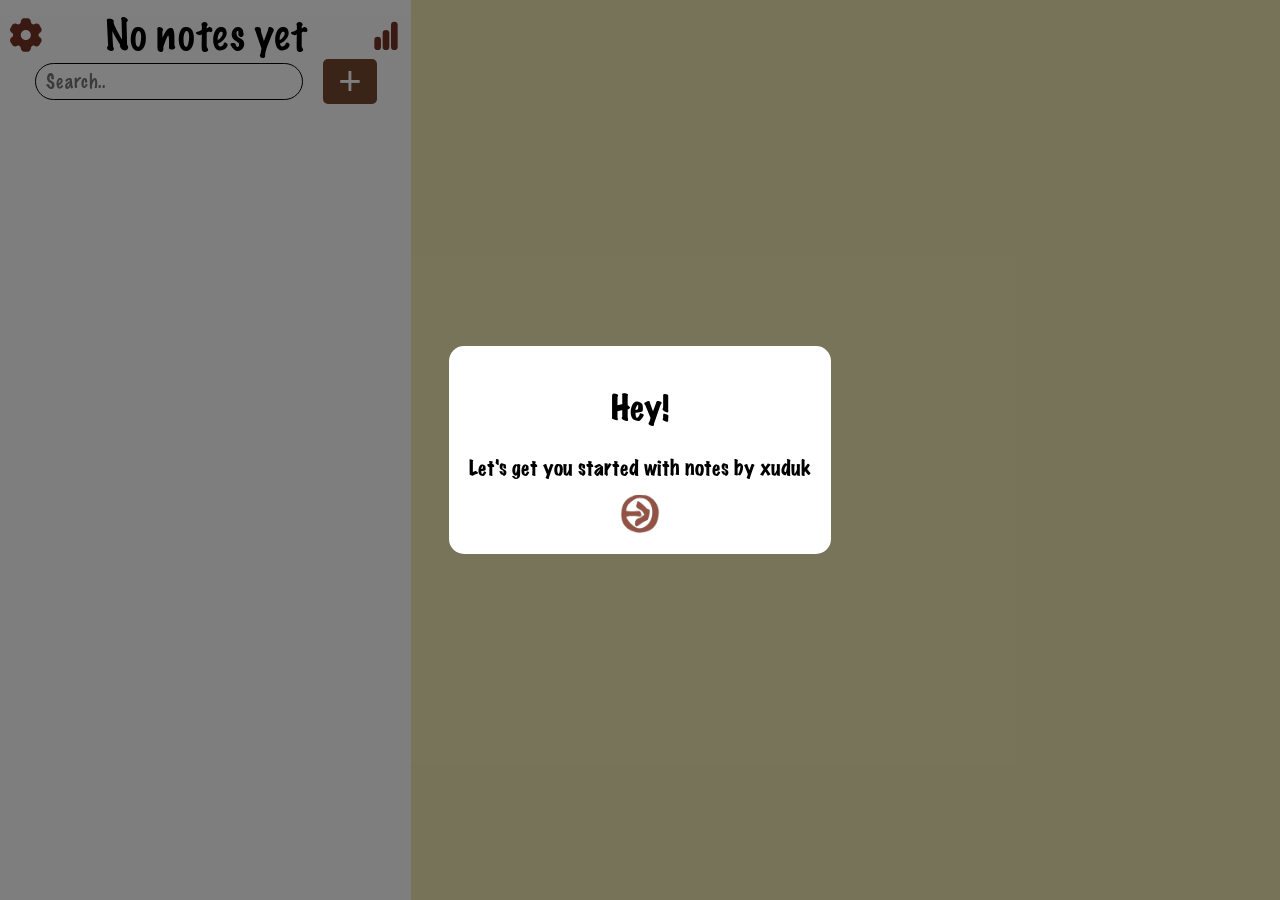
<file: index.html>
<!DOCTYPE html>
<html lang="en">
  <head>
    <meta charset="UTF-8" />
    <meta http-equiv="X-UA-Compatible" content="IE=edge" />
    <meta name="viewport" content="width=device-width, initial-scale=1.0" />

    <!-- Підключення стилів -->
    <link rel="stylesheet" href="style.css" />
    <link rel="stylesheet" href="font/stylesheet.css">
    <title>Document</title>
    <link rel="icon" type="file/png" sizes="32x32" href="images/icon.png">
  </head>
  <body>

    <!-- Підключення jQuery -->
    <script src="jquery.js"></script>

    <!-- Підключення локального скрипта -->
    <script src="script.js" type="module"></script>
    <script src="libs/chartlib.js"></script>
    <div class="flex-wrapper">
      <div class="notes">
        <svg class="openSettingsBtn" width="800px" height="800px" viewBox="0 0 24 24" fill="none" xmlns="http://www.w3.org/2000/svg">
          <path fill-rule="evenodd" clip-rule="evenodd"
            d="M14.2788 2.15224C13.9085 2 13.439 2 12.5 2C11.561 2 11.0915 2 10.7212 2.15224C10.2274 2.35523 9.83509 2.74458 9.63056 3.23463C9.53719 3.45834 9.50065 3.7185 9.48635 4.09799C9.46534 4.65568 9.17716 5.17189 8.69017 5.45093C8.20318 5.72996 7.60864 5.71954 7.11149 5.45876C6.77318 5.2813 6.52789 5.18262 6.28599 5.15102C5.75609 5.08178 5.22018 5.22429 4.79616 5.5472C4.47814 5.78938 4.24339 6.1929 3.7739 6.99993C3.30441 7.80697 3.06967 8.21048 3.01735 8.60491C2.94758 9.1308 3.09118 9.66266 3.41655 10.0835C3.56506 10.2756 3.77377 10.437 4.0977 10.639C4.57391 10.936 4.88032 11.4419 4.88029 12C4.88026 12.5581 4.57386 13.0639 4.0977 13.3608C3.77372 13.5629 3.56497 13.7244 3.41645 13.9165C3.09108 14.3373 2.94749 14.8691 3.01725 15.395C3.06957 15.7894 3.30432 16.193 3.7738 17C4.24329 17.807 4.47804 18.2106 4.79606 18.4527C5.22008 18.7756 5.75599 18.9181 6.28589 18.8489C6.52778 18.8173 6.77305 18.7186 7.11133 18.5412C7.60852 18.2804 8.2031 18.27 8.69012 18.549C9.17714 18.8281 9.46533 19.3443 9.48635 19.9021C9.50065 20.2815 9.53719 20.5417 9.63056 20.7654C9.83509 21.2554 10.2274 21.6448 10.7212 21.8478C11.0915 22 11.561 22 12.5 22C13.439 22 13.9085 22 14.2788 21.8478C14.7726 21.6448 15.1649 21.2554 15.3694 20.7654C15.4628 20.5417 15.4994 20.2815 15.5137 19.902C15.5347 19.3443 15.8228 18.8281 16.3098 18.549C16.7968 18.2699 17.3914 18.2804 17.8886 18.5412C18.2269 18.7186 18.4721 18.8172 18.714 18.8488C19.2439 18.9181 19.7798 18.7756 20.2038 18.4527C20.5219 18.2105 20.7566 17.807 21.2261 16.9999C21.6956 16.1929 21.9303 15.7894 21.9827 15.395C22.0524 14.8691 21.9088 14.3372 21.5835 13.9164C21.4349 13.7243 21.2262 13.5628 20.9022 13.3608C20.4261 13.0639 20.1197 12.558 20.1197 11.9999C20.1197 11.4418 20.4261 10.9361 20.9022 10.6392C21.2263 10.4371 21.435 10.2757 21.5836 10.0835C21.9089 9.66273 22.0525 9.13087 21.9828 8.60497C21.9304 8.21055 21.6957 7.80703 21.2262 7C20.7567 6.19297 20.522 5.78945 20.2039 5.54727C19.7799 5.22436 19.244 5.08185 18.7141 5.15109C18.4722 5.18269 18.2269 5.28136 17.8887 5.4588C17.3915 5.71959 16.7969 5.73002 16.3099 5.45096C15.8229 5.17191 15.5347 4.65566 15.5136 4.09794C15.4993 3.71848 15.4628 3.45833 15.3694 3.23463C15.1649 2.74458 14.7726 2.35523 14.2788 2.15224ZM12.5 15C14.1695 15 15.5228 13.6569 15.5228 12C15.5228 10.3431 14.1695 9 12.5 9C10.8305 9 9.47716 10.3431 9.47716 12C9.47716 13.6569 10.8305 15 12.5 15Z"
            fill="#1C274C" />
        </svg>
        <svg class="openChartBtn" width="800px" height="800px" viewBox="0 0 24 24" fill="none" xmlns="http://www.w3.org/2000/svg">
          <path d="M12 19L12 11" stroke="#000000" stroke-width="4" stroke-linecap="round" />
          <path d="M7 19L7 15" stroke="#000000" stroke-width="4" stroke-linecap="round" />
          <path d="M17 19V6" stroke="#000000" stroke-width="4" stroke-linecap="round" />
        </svg>
        <p id="notesQuantity">0 Notes</p>
        <div class="flex">
          <input type="text" class="search-input" data-i18n="search" data-i18n-attr="placeholder">
          <div class="add-note">+</div>
        </div>
        <div class="notes-list">
        </div>
      </div>
      <div class="note">
        <img src="images/arrow_left.png" alt="" class="arrow-left">
        <textarea class="note-text"></textarea>
        <div class="open-attachment-modal-btn">
          <img src="images/attachment.png" alt="">
          <span>Attachment</span>
        </div>
        <p id="createTime"></p>
      </div>
    </div>
    <div class="modal-overlay files-modal-overlay">
      <div class="modal filesModal">
        <label for="fileUpload" class="file-upload-label">
          +
        </label>
      </div>
      <div class="fileViewWrapper"></div>
    </div>
    <input type="file" id="fileUpload" multiple style="display: none;">
    <div class="modal-overlay guide-modal-overlay">
      <div class="modal guideModal">
        <h1 class="title"></h1>
        <div class="content"></div>
        <h3 class="text"></h3>
        <img src="images/arrow_left.png" alt="" class="next-step">
      </div>
    </div>
    <div class="modal-overlay settings-modal-overlay">
      <div class="modal settingsModal">
        <svg class="closeIcon" width="800px" height="800px" viewBox="0 0 24 24" fill="none" xmlns="http://www.w3.org/2000/svg">
          <path
            d="M8.00386 9.41816C7.61333 9.02763 7.61334 8.39447 8.00386 8.00395C8.39438 7.61342 9.02755 7.61342 9.41807 8.00395L12.0057 10.5916L14.5907 8.00657C14.9813 7.61605 15.6144 7.61605 16.0049 8.00657C16.3955 8.3971 16.3955 9.03026 16.0049 9.42079L13.4199 12.0058L16.0039 14.5897C16.3944 14.9803 16.3944 15.6134 16.0039 16.0039C15.6133 16.3945 14.9802 16.3945 14.5896 16.0039L12.0057 13.42L9.42097 16.0048C9.03045 16.3953 8.39728 16.3953 8.00676 16.0048C7.61624 15.6142 7.61624 14.9811 8.00676 14.5905L10.5915 12.0058L8.00386 9.41816Z"
            fill="#0F0F0F" />
          <path fill-rule="evenodd" clip-rule="evenodd"
            d="M23 12C23 18.0751 18.0751 23 12 23C5.92487 23 1 18.0751 1 12C1 5.92487 5.92487 1 12 1C18.0751 1 23 5.92487 23 12ZM3.00683 12C3.00683 16.9668 7.03321 20.9932 12 20.9932C16.9668 20.9932 20.9932 16.9668 20.9932 12C20.9932 7.03321 16.9668 3.00683 12 3.00683C7.03321 3.00683 3.00683 7.03321 3.00683 12Z"
            fill="#0F0F0F" />
        </svg>
        <h1 style="font-size: 40px;">Settings</h1>
        <h1>Language</h1>
        <div class="selectLanguageWrapper">
          <div class="selectLanguageBtn" data-langCode="uk">Ukrainian</div>
          <div class="selectLanguageBtn" data-langCode="en">English</div>
        </div>
      </div>
    </div>
    <div class="modal-overlay chart-modal-overlay">
      <div class="modal chartModal">
        <svg class="closeIcon" width="800px" height="800px" viewBox="0 0 24 24" fill="none" xmlns="http://www.w3.org/2000/svg">
          <path
            d="M8.00386 9.41816C7.61333 9.02763 7.61334 8.39447 8.00386 8.00395C8.39438 7.61342 9.02755 7.61342 9.41807 8.00395L12.0057 10.5916L14.5907 8.00657C14.9813 7.61605 15.6144 7.61605 16.0049 8.00657C16.3955 8.3971 16.3955 9.03026 16.0049 9.42079L13.4199 12.0058L16.0039 14.5897C16.3944 14.9803 16.3944 15.6134 16.0039 16.0039C15.6133 16.3945 14.9802 16.3945 14.5896 16.0039L12.0057 13.42L9.42097 16.0048C9.03045 16.3953 8.39728 16.3953 8.00676 16.0048C7.61624 15.6142 7.61624 14.9811 8.00676 14.5905L10.5915 12.0058L8.00386 9.41816Z"
            fill="#0F0F0F" />
          <path fill-rule="evenodd" clip-rule="evenodd"
            d="M23 12C23 18.0751 18.0751 23 12 23C5.92487 23 1 18.0751 1 12C1 5.92487 5.92487 1 12 1C18.0751 1 23 5.92487 23 12ZM3.00683 12C3.00683 16.9668 7.03321 20.9932 12 20.9932C16.9668 20.9932 20.9932 16.9668 20.9932 12C20.9932 7.03321 16.9668 3.00683 12 3.00683C7.03321 3.00683 3.00683 7.03321 3.00683 12Z"
            fill="#0F0F0F" />
        </svg>
        <canvas id="chart"></canvas>
      </div>
    </div>
  </body>
</html>
</file>
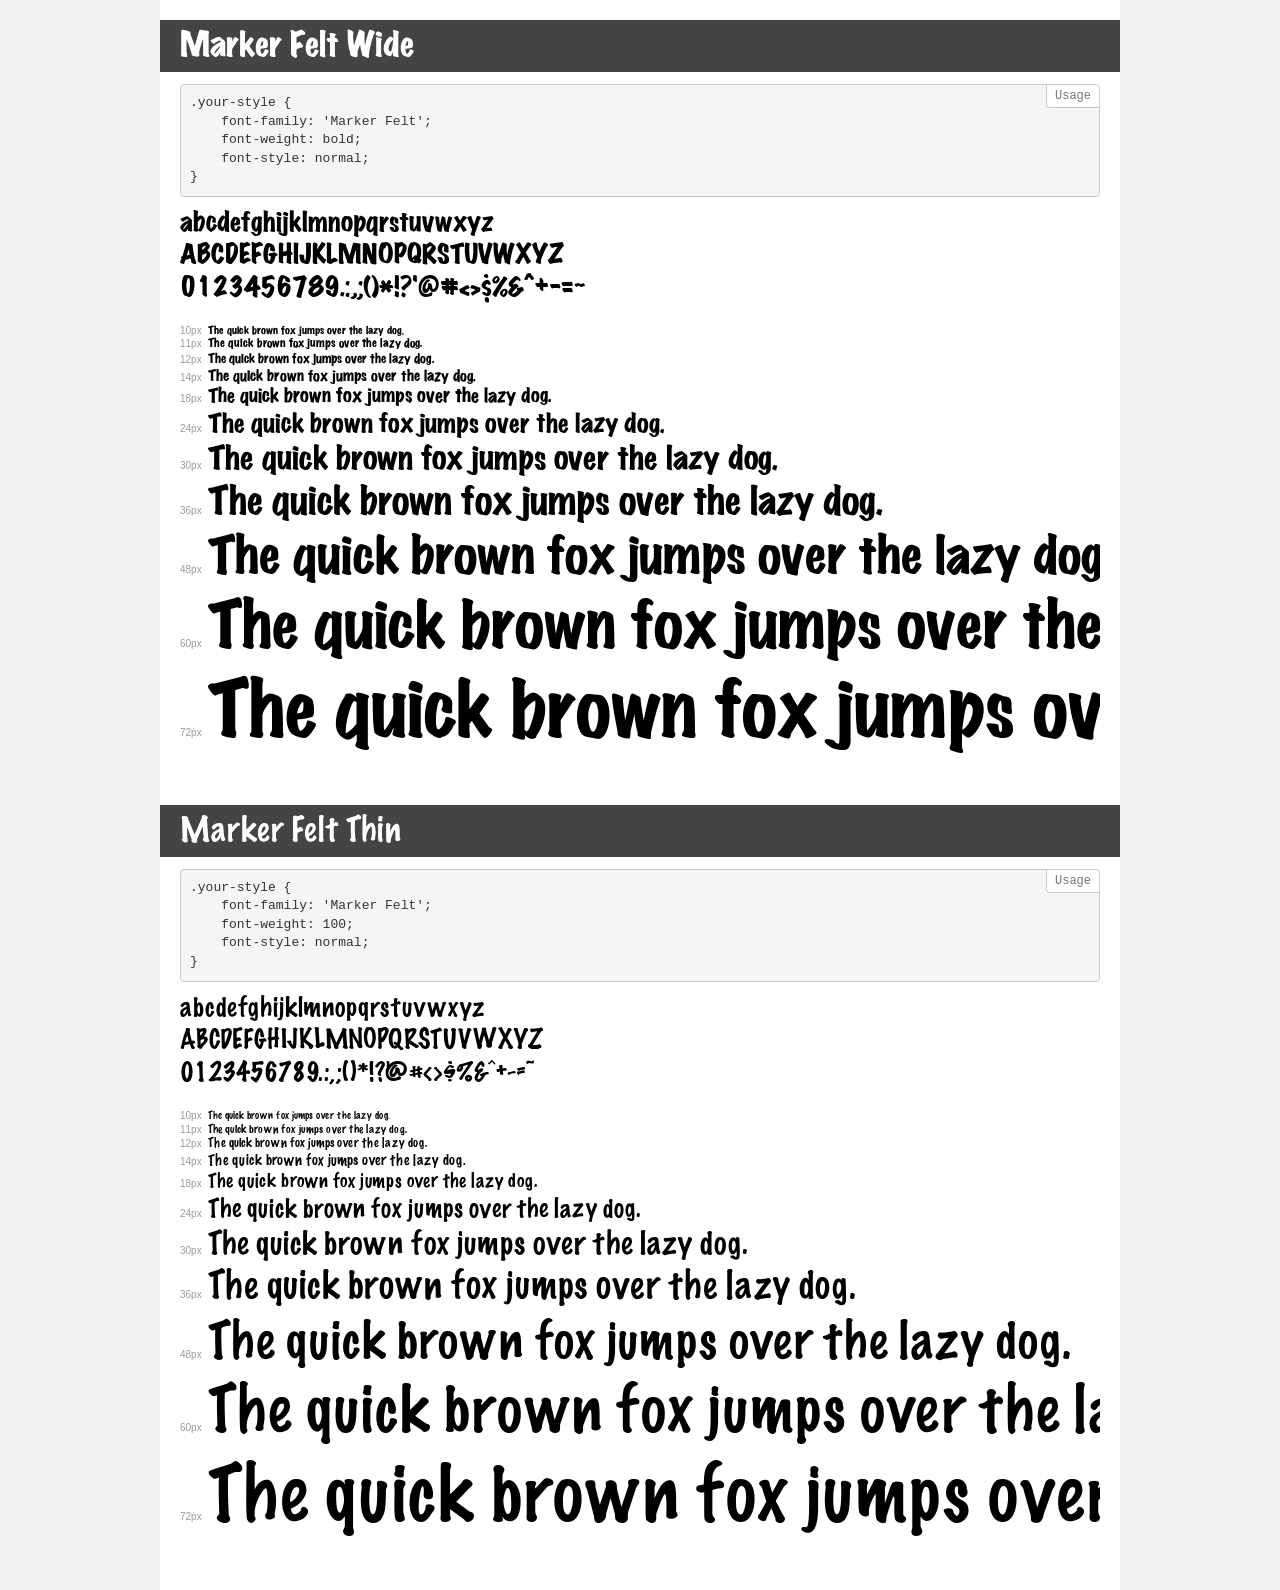
<file: font/demo.html>
<!DOCTYPE html>
<html>
<head>
    <meta charset="utf-8">
    <meta http-equiv="X-UA-Compatible" content="IE=edge">
    <meta name="viewport" content="width=device-width, initial-scale=1">
    <meta name="robots" content="noindex, noarchive">
    <meta name="format-detection" content="telephone=no">
    <title>Transfonter demo</title>
    <link href="stylesheet.css" rel="stylesheet">
    <style>
        /*
        http://meyerweb.com/eric/tools/css/reset/
        v2.0 | 20110126
        License: none (public domain)
        */
        html, body, div, span, applet, object, iframe,
        h1, h2, h3, h4, h5, h6, p, blockquote, pre,
        a, abbr, acronym, address, big, cite, code,
        del, dfn, em, img, ins, kbd, q, s, samp,
        small, strike, strong, sub, sup, tt, var,
        b, u, i, center,
        dl, dt, dd, ol, ul, li,
        fieldset, form, label, legend,
        table, caption, tbody, tfoot, thead, tr, th, td,
        article, aside, canvas, details, embed,
        figure, figcaption, footer, header, hgroup,
        menu, nav, output, ruby, section, summary,
        time, mark, audio, video {
            margin: 0;
            padding: 0;
            border: 0;
            font-size: 100%;
            font: inherit;
            vertical-align: baseline;
        }
        /* HTML5 display-role reset for older browsers */
        article, aside, details, figcaption, figure,
        footer, header, hgroup, menu, nav, section {
            display: block;
        }
        body {
            line-height: 1;
        }
        ol, ul {
            list-style: none;
        }
        blockquote, q {
            quotes: none;
        }
        blockquote:before, blockquote:after,
        q:before, q:after {
            content: '';
            content: none;
        }
        table {
            border-collapse: collapse;
            border-spacing: 0;
        }
        /* common styles */
        body {
            background: #f1f1f1;
            color: #000;
        }
        .page {
            background: #fff;
            width: 920px;
            margin: 0 auto;
            padding: 20px 20px 0 20px;
            overflow: hidden;
        }
        .font-container {
            overflow-x: auto;
            overflow-y: hidden;
            margin-bottom: 40px;
            line-height: 1.3;
            white-space: nowrap;
            padding-bottom: 5px;
        }
        h1 {
            position: relative;
            background: #444;
            font-size: 32px;
            color: #fff;
            padding: 10px 20px;
            margin: 0 -20px 12px -20px;
        }
        .letters {
            font-size: 25px;
            margin-bottom: 20px;
        }
        .s10:before {
            content: '10px';
        }
        .s11:before {
            content: '11px';
        }
        .s12:before {
            content: '12px';
        }
        .s14:before {
            content: '14px';
        }
        .s18:before {
            content: '18px';
        }
        .s24:before {
            content: '24px';
        }
        .s30:before {
            content: '30px';
        }
        .s36:before {
            content: '36px';
        }
        .s48:before {
            content: '48px';
        }
        .s60:before {
            content: '60px';
        }
        .s72:before {
            content: '72px';
        }
        .s10:before, .s11:before, .s12:before, .s14:before,
        .s18:before, .s24:before, .s30:before, .s36:before,
        .s48:before, .s60:before, .s72:before {
            font-family: Arial, sans-serif;
            font-size: 10px;
            font-weight: normal;
            font-style: normal;
            color: #999;
            padding-right: 6px;
        }
        pre {
            display: block;
            position: relative;
            padding: 9px;
            margin: 0 0 10px;
            font-family: Monaco, Menlo, Consolas, "Courier New", monospace !important;
            font-size: 13px;
            line-height: 1.428571429;
            color: #333;
            font-weight: normal !important;
            font-style: normal !important;
            background-color: #f5f5f5;
            border: 1px solid #ccc;
            overflow-x: auto;
            border-radius: 4px;
        }
        pre:after {
            display: block;
            position: absolute;
            right: 0;
            top: 0;
            content: 'Usage';
            line-height: 1;
            padding: 5px 8px;
            font-size: 12px;
            color: #767676;
            background-color: #fff;
            border: 1px solid #ccc;
            border-right: none;
            border-top: none;
            border-radius: 0 4px 0 4px;
            z-index: 10;
        }
        /* responsive */
        @media (max-width: 959px) {
            .page {
                width: auto;
                margin: 0;
            }
        }
    </style>
</head>
<body>
<div class="page">
    <div class="demo" style="font-family: 'Marker Felt'; font-weight: bold; font-style: normal;">
        <h1>Marker Felt Wide</h1>
        <pre>.your-style {
    font-family: 'Marker Felt';
    font-weight: bold;
    font-style: normal;
}</pre>
        <div class="font-container">
            <p class="letters">
                abcdefghijklmnopqrstuvwxyz<br>
ABCDEFGHIJKLMNOPQRSTUVWXYZ<br>
                0123456789.:,;()*!?'@#<>$%&^+-=~
            </p>
            <p class="s10" style="font-size: 10px;">The quick brown fox jumps over the lazy dog.</p>
            <p class="s11" style="font-size: 11px;">The quick brown fox jumps over the lazy dog.</p>
            <p class="s12" style="font-size: 12px;">The quick brown fox jumps over the lazy dog.</p>
            <p class="s14" style="font-size: 14px;">The quick brown fox jumps over the lazy dog.</p>
            <p class="s18" style="font-size: 18px;">The quick brown fox jumps over the lazy dog.</p>
            <p class="s24" style="font-size: 24px;">The quick brown fox jumps over the lazy dog.</p>
            <p class="s30" style="font-size: 30px;">The quick brown fox jumps over the lazy dog.</p>
            <p class="s36" style="font-size: 36px;">The quick brown fox jumps over the lazy dog.</p>
            <p class="s48" style="font-size: 48px;">The quick brown fox jumps over the lazy dog.</p>
            <p class="s60" style="font-size: 60px;">The quick brown fox jumps over the lazy dog.</p>
            <p class="s72" style="font-size: 72px;">The quick brown fox jumps over the lazy dog.</p>
        </div>
    </div>
    <div class="demo" style="font-family: 'Marker Felt'; font-weight: 100; font-style: normal;">
        <h1>Marker Felt Thin</h1>
        <pre>.your-style {
    font-family: 'Marker Felt';
    font-weight: 100;
    font-style: normal;
}</pre>
        <div class="font-container">
            <p class="letters">
                abcdefghijklmnopqrstuvwxyz<br>
ABCDEFGHIJKLMNOPQRSTUVWXYZ<br>
                0123456789.:,;()*!?'@#<>$%&^+-=~
            </p>
            <p class="s10" style="font-size: 10px;">The quick brown fox jumps over the lazy dog.</p>
            <p class="s11" style="font-size: 11px;">The quick brown fox jumps over the lazy dog.</p>
            <p class="s12" style="font-size: 12px;">The quick brown fox jumps over the lazy dog.</p>
            <p class="s14" style="font-size: 14px;">The quick brown fox jumps over the lazy dog.</p>
            <p class="s18" style="font-size: 18px;">The quick brown fox jumps over the lazy dog.</p>
            <p class="s24" style="font-size: 24px;">The quick brown fox jumps over the lazy dog.</p>
            <p class="s30" style="font-size: 30px;">The quick brown fox jumps over the lazy dog.</p>
            <p class="s36" style="font-size: 36px;">The quick brown fox jumps over the lazy dog.</p>
            <p class="s48" style="font-size: 48px;">The quick brown fox jumps over the lazy dog.</p>
            <p class="s60" style="font-size: 60px;">The quick brown fox jumps over the lazy dog.</p>
            <p class="s72" style="font-size: 72px;">The quick brown fox jumps over the lazy dog.</p>
        </div>
    </div>
</div>
</body>
</html>
</file>
<file: style.css>
* {
  margin: 0;
  padding: 0;
}

body {
  height: 100vh;
  font-family: "Marker Felt", sans-serif;
}

.flex-wrapper {
  display: flex;
  height: 100%;
}

.notes {
  background: #fdfdfd;
  display: flex;
  flex-grow: 1;
  text-align: center;
  align-items: center;
  font-size: 40px;
  flex-direction: column;
  margin-top: 15px;
  user-select: none;
  overflow-y: auto;
  position: relative;
}

.note {
  background: #eee8b4;
  display: flex;
  flex-grow: 4;
  font-size: 30px;
  padding: 25px;
  padding-bottom: 40px;
  flex-direction: column;
  position: relative;
}

.note-text {
  width: 100%;
  height: 100%;
  font-size: 30px;
  background: transparent;
  border: none;
  outline: none;
  resize: none;
  font-family: "Marker Felt", sans-serif;
}

.notes-list {
  width: 100%;
  display: flex;
  align-items: center;
  flex-direction: column;
}

.notes-list-el, .notes-list-el-guide {
  margin: 10px;
  width: 90%;
  border: 1px solid black;
  cursor: pointer;
  padding: 5px;
}

.content {
  width: 90%;
}

.notes-list-el-guide {
  display: flex;
  justify-content: center;
  align-items: center;
  font-size: 40px;
  gap: 10px;
}

.search-input {
  height: 35px;
  border-radius: 35px;
  border: none;
  border: 1px solid black;
  padding: 0 10px;
  font-family: "Marker Felt", sans-serif;
  font-size: 18px;
  width: 60%;
}

.add-note {
  margin-left: 20px;
  background: #754930;
  padding: 0;
  display: flex;
  align-items: center;
  justify-content: center;
  font-family: sans-serif;
  padding: 0 15px;
  border-radius: 5px;
  cursor: pointer;
  color: white;
}

.flex {
  width: 100%;
  display: flex;
  justify-content: center;
  align-items: center;
}

#createTime {
  position: fixed;
  right: 5px;
  bottom: 5px;
}

.open-attachment-modal-btn {
  display: flex;
  align-items: center;
  position: absolute;
  left: 5px;
  bottom: 5px;
  display: none;
}

.removeNote, .removeNoteGuide {
  width: 35px;
  height: 40px;
}

.guideBorder {
  border-radius: 50%;
  border: 2px solid red;
  padding: 10px;
  padding-bottom: 0;
}

.arrow-left {
  display: none;
  position: fixed;
  left: 5px;
  top: 5px;
  width: 35px;
  height: 35px;
}

.modal-overlay {
  position: fixed;
  display: flex;
  align-items: center;
  justify-content: center;
  background: rgba(0, 0, 0, 0.5);
  width: 100vw;
  height: 100vh;
  top: 0;
  left: 0;
  opacity: 0;
  pointer-events: none;
  transition: opacity 0.4s;
  user-select: none;
}

.modal {
  background-color: white;
  padding: 20px;
  border-radius: 15px;
  display: flex;
  gap: 15px;
  max-width: 70%;
  max-height: 70%;
  flex-wrap: wrap;
  overflow-y: auto;
  opacity: 0;
  transform: scale(0.8);
  transition: opacity 0.4s, transform 0.4s;
  padding-top: 45px;
}

.modal-overlay.active {
  opacity: 1;
  pointer-events: all;
}

.modal.active {
  opacity: 1;
  transform: scale(1);
}

.filesModal img {
  width: 150px;
  height: 150px;
  border-radius: 10px;
}

.file-upload-label {
  width: 150px;
  height: 150px;
  background-color: #849293;
  border-radius: 10px;
  display: flex;
  align-items: center;
  justify-content: center;
  font-size: 120px;
  font-family: sans-serif;
}

.file-wrapper {
  position: relative;
}

.filesBtns {
  display: flex;
  align-items: center;
  justify-content: center;
  width: 100%;
  height: 35px;
  position: absolute;
  bottom: 5px;
  left: 0;
  background-color: rgba(99, 99, 99, 0.8);
  border-bottom-left-radius: 10px;
  border-bottom-right-radius: 10px;
}

.filesBtns img {
  width: 30px;
  height: 30px;
}

.fileViewWrapper {
  background-color: white;
  padding: 20px;
  border-radius: 15px;
  display: flex;
  gap: 15px;
  max-width: 70%;
  max-height: 70%;
  flex-wrap: wrap;
  opacity: 0;
  transform: scale(0.8);
  transition: opacity 0.4s, transform 0.4s;
  position: fixed;
  justify-self: center;
  align-self: center;
  pointer-events: none;
  overflow: auto;
}

.fileViewWrapper.active {
  opacity: 1;
  transform: scale(1);
  pointer-events: all;
} 

.file-wrapper {
  position: relative;
}

.guideModal {
  flex-direction: column;
  align-items: center;
  justify-content: center;
  text-align: center;
}

.next-step {
  width: 40px !important;
  height: 40px !important;
  transform: scaleX(-1);
}

.down-file-img {
  transform: rotate(-90deg);
}

.imgView {
  width: 100%;
  height: 100%;
  border-radius: 8px;
}

.closeIcon {
  color: #743326;
  width: 40px;
  height: 40px;
  position: absolute;
  top: 5px;
  right: 5px;
}

.closeIcon path {
  fill: currentColor;
}

.line-through {
  text-decoration: line-through ;
}

.note-text-guide {
  background-color: #eee8b4;
  border-radius: 10px;
  height: 200px;
  text-align: center;
  font-size: 25px;
  display: flex;
  align-items: center;
  justify-content: center;
}

.note-text-guide::after {
  content: '|';
  animation: blink 1s step-end infinite;
  margin-left: 3px;
}

.openSettingsBtn {
  position: absolute;
  left: 5px;
  top: 0px;
  cursor: pointer;
  width: 40px;
  height: 40px;
  color: #743326;
}

.openChartBtn {
  position: absolute;
  right: 5px;
  top: 0px;
  cursor: pointer;
  width: 40px;
  height: 40px;
  color: #743326;
}

.openChartBtnGuide {
  width: 40px;
  height: 40px;
}

.openSettingsBtn path {
  fill: currentColor;
}

.openChartBtn path {
  stroke: currentColor;
}

.openSettingsBtn:active, .openChartBtn:active, .closeIcon:active, .arrow-left:active, .removeNote:active {
  background-color: rgba(116, 51, 38, 0.6);
  border-radius: 50%;
}

.settingsModal {
  min-height: 70%;
  min-width: 30%;
  flex-direction: column;
  align-items: center;
  text-align: center;
}

.selectLanguageWrapper {
  display: flex;
  gap: 10px;
  flex-wrap: wrap;
}

.selectLanguageBtn {
  background-color: #849293;
  padding: 10px;
  border-radius: 8px;
  cursor: pointer;
}

.selectLanguageBtn.selected {
  background-color: aqua;
}

.chartModal {
  min-width: 70%;
  transform: scale(1);
}

.flex {
  display: flex;
  justify-content: center;
  align-items: center;
}

.file-name {
  text-align: center;
}

@keyframes blink {
  from, to {color: transparent;}
  50% {color: black;}
}

@media screen and (max-width: 800px) {
  .arrow-left {
    display: block;
  }

  .note {
    padding-top: 45px;
  }

  body {
    .notes {
      display: flex;
    }

    .note {
      display: none;
    }
  }

  body.view-note {
    .note {
      display: flex;
    }

    .notes {
      display: none;
    }
  }
}
</file>
<file: font/stylesheet.css>
@font-face {
    font-family: 'Marker Felt';
    src: url('MarkerFelt-Wide.woff2') format('woff2');
    font-weight: bold;
    font-style: normal;
    font-display: swap;
}

@font-face {
    font-family: 'Marker Felt';
    src: url('MarkerFelt-Thin.woff2') format('woff2');
    font-weight: 100;
    font-style: normal;
    font-display: swap;
}
</file>
